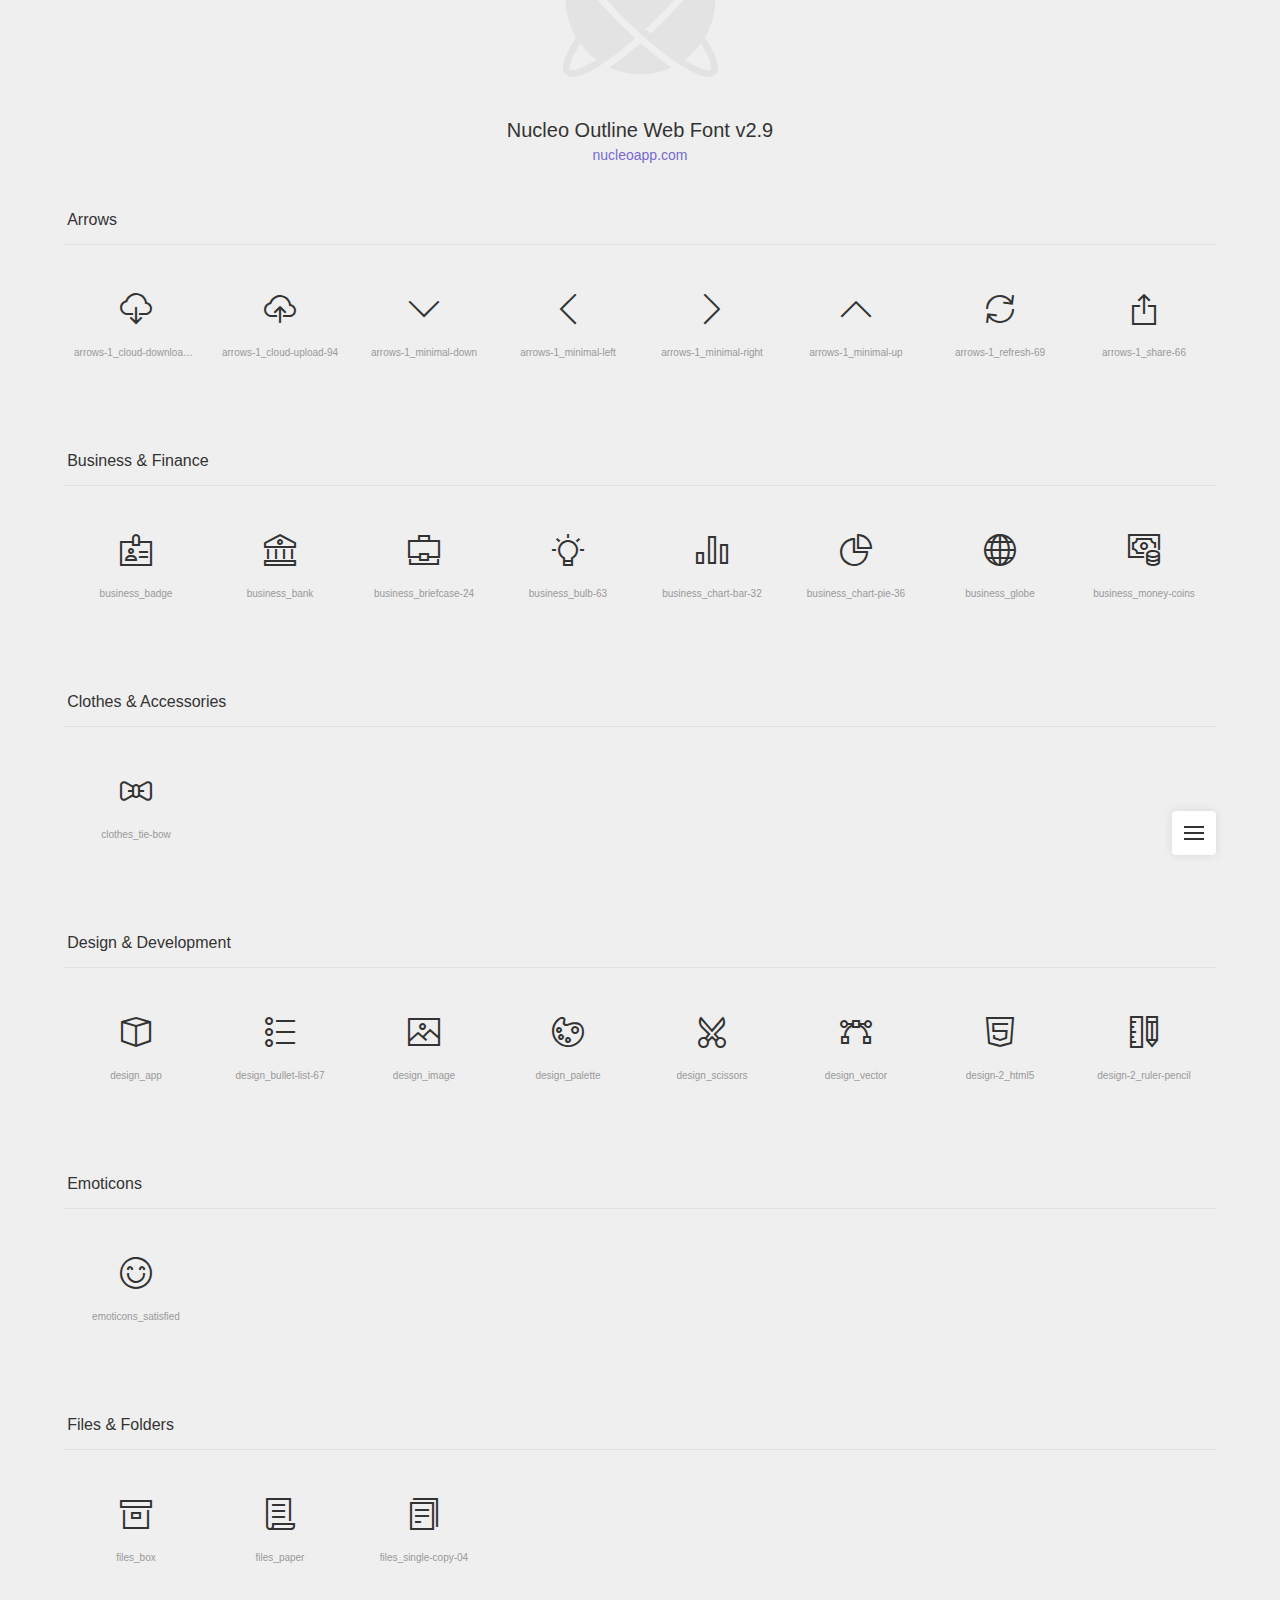
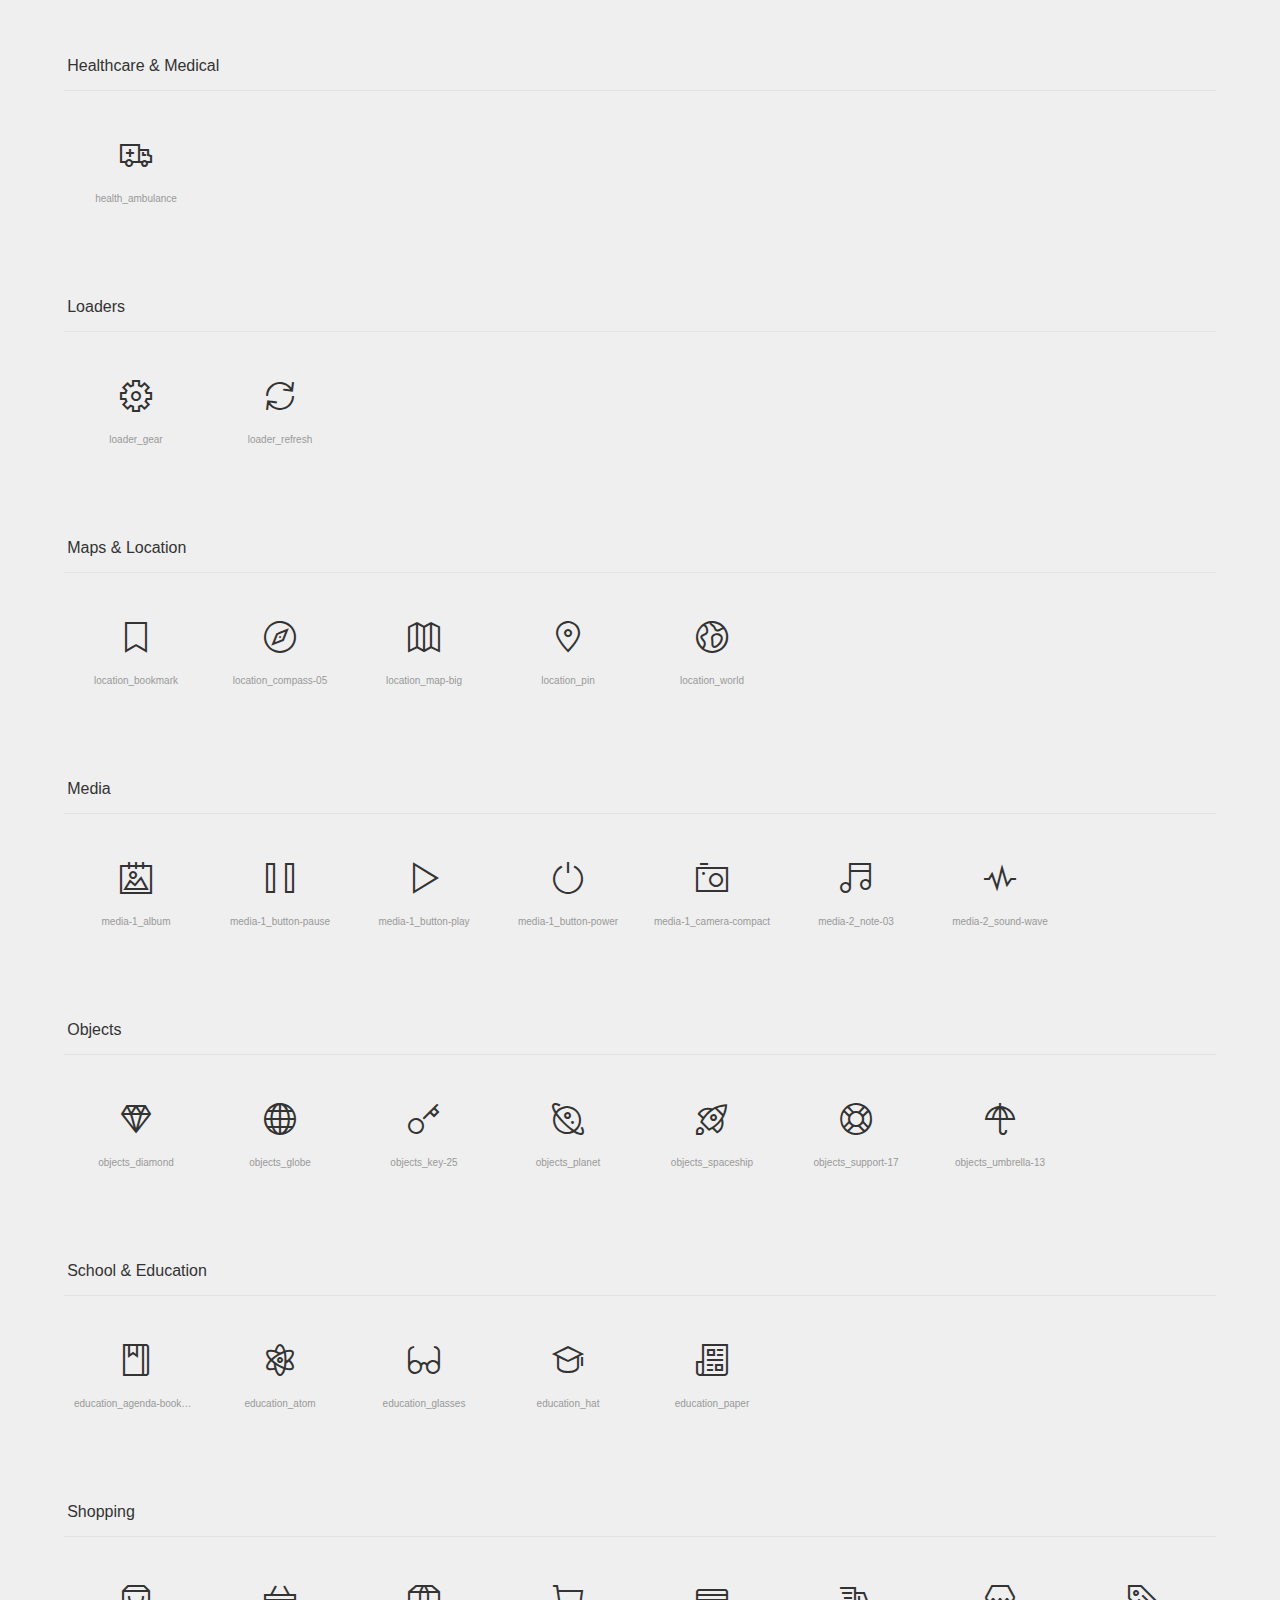
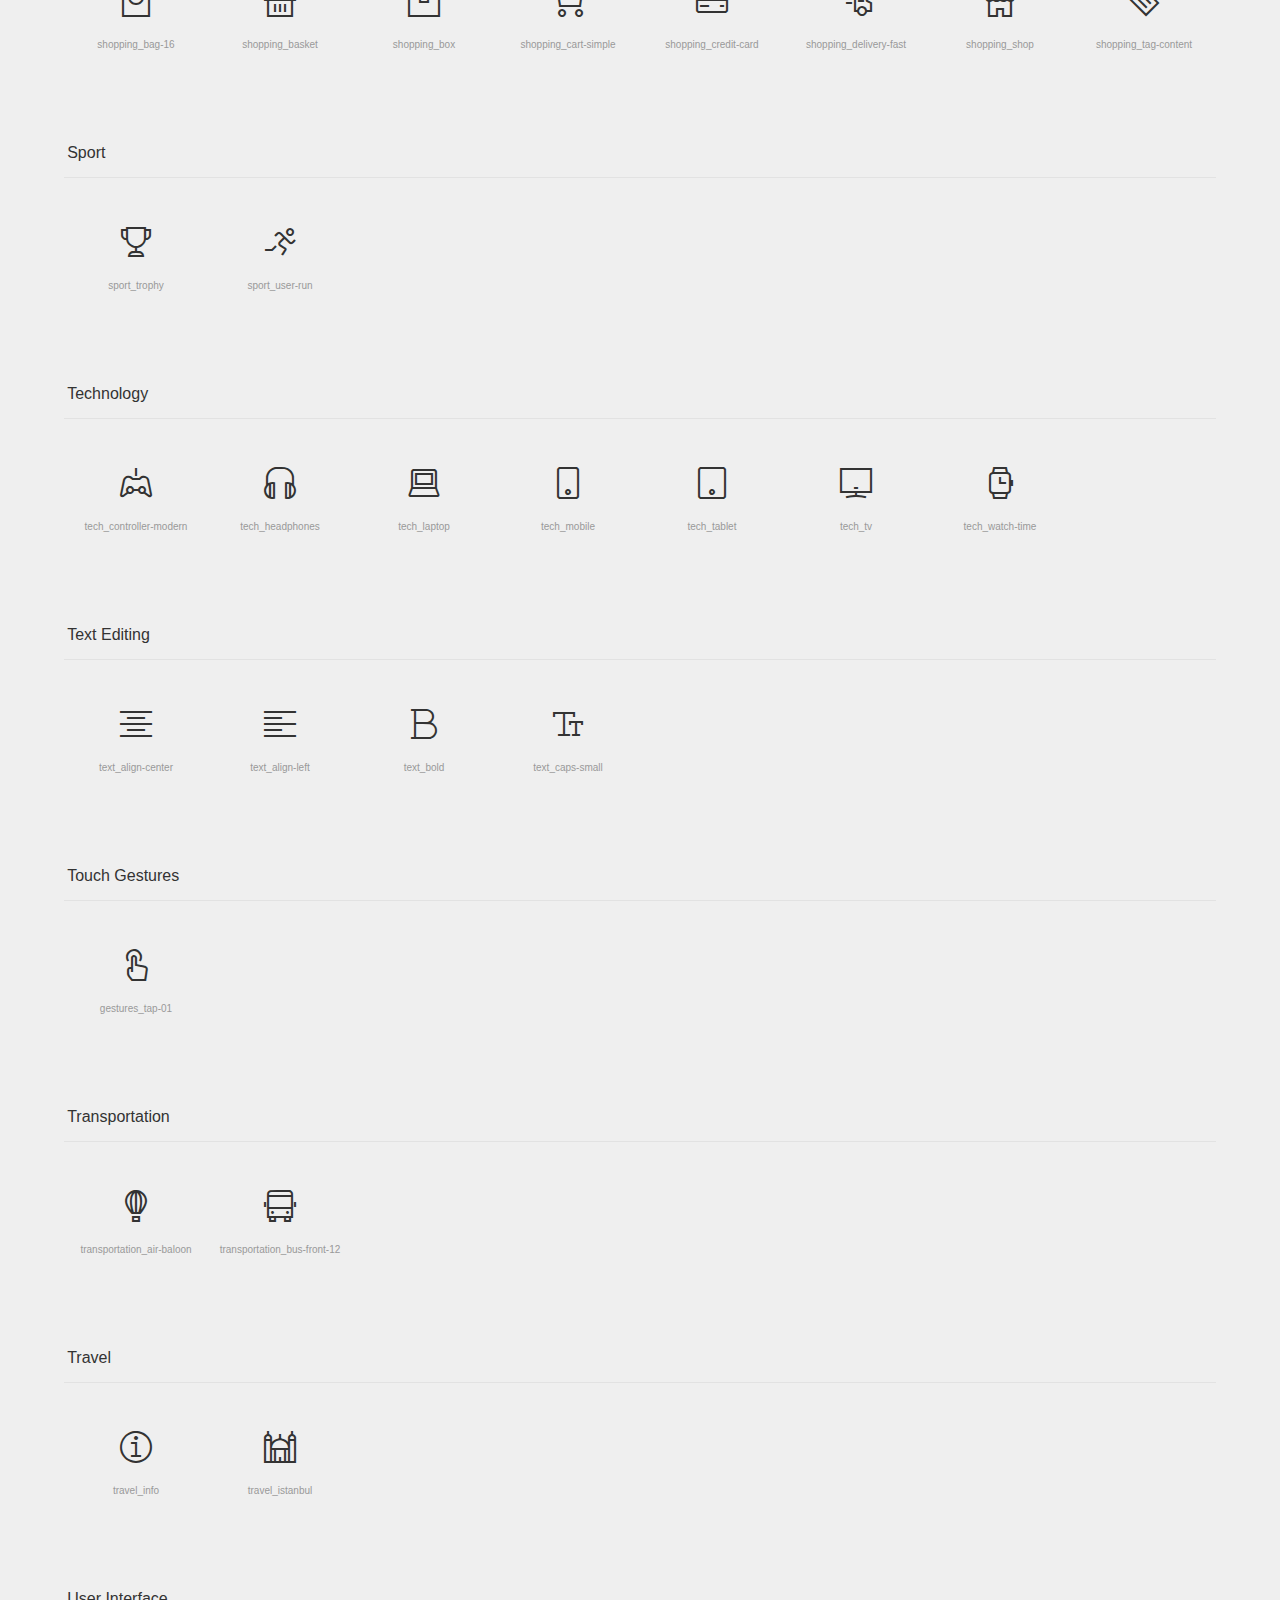
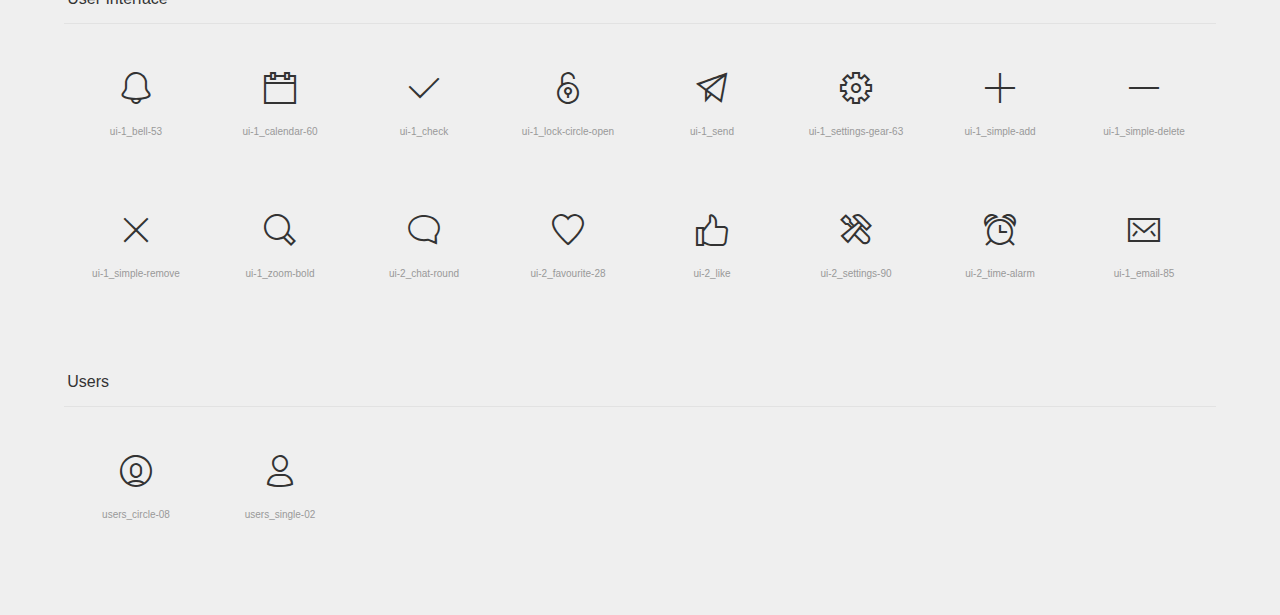
<file: nucleo-icons.html>
<!doctype html>
<html lang="en">

<head>
    <meta charset="UTF-8">
    <meta name="viewport" content="width=device-width, initial-scale=1">
    <link rel="stylesheet" href="./assets/css/now-ui-kit.css">
    <link rel="shortcut icon" href="./assets/img/favicon.png">
    <title>Nucleo Outline Web Font</title>
    <script src="https://code.jquery.com/jquery-3.2.1.min.js" integrity="sha256-hwg4gsxgFZhOsEEamdOYGBf13FyQuiTwlAQgxVSNgt4=" crossorigin="anonymous"></script>
    <style media="screen">
        /* http://meyerweb.com/eric/tools/css/reset/
	 v2.0 | 20110126
	 License: none (public domain)
  */

        html,
        body,
        div,
        span,
        applet,
        object,
        iframe,
        h1,
        h2,
        h3,
        h4,
        h5,
        h6,
        p,
        blockquote,
        pre,
        a,
        abbr,
        acronym,
        address,
        big,
        cite,
        code,
        del,
        dfn,
        em,
        img,
        ins,
        kbd,
        q,
        s,
        samp,
        small,
        strike,
        strong,
        sub,
        sup,
        tt,
        var,
        b,
        u,
        i,
        center,
        dl,
        dt,
        dd,
        ol,
        ul,
        li,
        fieldset,
        form,
        label,
        legend,
        table,
        caption,
        tbody,
        tfoot,
        thead,
        tr,
        th,
        td,
        article,
        aside,
        canvas,
        details,
        embed,
        figure,
        figcaption,
        footer,
        header,
        hgroup,
        menu,
        nav,
        output,
        ruby,
        section,
        summary,
        time,
        mark,
        audio,
        video {
            margin: 0;
            padding: 0;
            border: 0;
            font-size: 100%;
            font: inherit;
            vertical-align: baseline;
        }
        /* HTML5 display-role reset for older browsers */

        article,
        aside,
        details,
        figcaption,
        figure,
        footer,
        header,
        hgroup,
        menu,
        nav,
        section,
        main {
            display: block;
        }

        body {
            line-height: 1;
        }

        ol,
        ul {
            list-style: none;
        }

        blockquote,
        q {
            quotes: none;
        }

        blockquote:before,
        blockquote:after,
        q:before,
        q:after {
            content: '';
            content: none;
        }

        table {
            border-collapse: collapse;
            border-spacing: 0;
        }
        /* --------------------------------

  Nucleo Outline Web Font - nucleoapp.com/
  License - nucleoapp.com/license/
  Created using IcoMoon - icomoon.io

  -------------------------------- */
        /* --------------------------------

  Primary style

  -------------------------------- */

        *,
        *::after,
        *::before {
            box-sizing: border-box;
        }

        html {
            font-size: 62.5%;
        }

        body {
            font-size: 1.6rem;
            font-family: sans-serif;
            color: #333333;
            background: #efefef url("assets/img/nucleo-logo.svg") no-repeat center top;
        }

        a {
            color: #766acf;
            text-decoration: none;
        }
        /* --------------------------------

  Main components

  -------------------------------- */

        header {
            text-align: center;
            padding: 120px 0 0;
        }

        header h1 {
            font-size: 2rem;
        }

        header p {
            font-size: 1.4rem;
            margin-top: .6em;
        }

        header a:hover {
            text-decoration: underline;
        }

        section {
            width: 90%;
            max-width: 1200px;
            margin: 50px auto;
        }

        section h2 {
            border-bottom: 1px solid #e2e2e2;
            padding: 0 0 1em .2em;
            margin-bottom: 1em;
        }

        ul::after {
            clear: both;
            content: "";
            display: table;
        }

        ul li {
            width: 25%;
            float: left;
            padding: 16px 0;
            text-align: center;
            border-radius: .25em;
            -webkit-transition: background 0.2s;
            -moz-transition: background 0.2s;
            transition: background 0.2s;
            -webkit-user-select: none;
            -moz-user-select: none;
            -ms-user-select: none;
            user-select: none;
            overflow: hidden;
        }

        ul li:hover {
            background: #dbdbdb;
        }

        ul p,
        ul em,
        ul input {
            display: inline-block;
            font-size: 1rem;
            color: #999999;
            -webkit-user-select: auto;
            -moz-user-select: auto;
            -ms-user-select: auto;
            user-select: auto;
            white-space: nowrap;
            width: 100%;
            overflow: hidden;
            text-overflow: ellipsis;
            cursor: pointer;
        }

        ul p {
            padding: 10px;
            margin-top: 10px;
        }

        ul p::selection,
        ul em::selection {
            background: #766acf;
            color: #efefef;
        }

        ul em {
            margin-bottom: 8px;
        }

        ul em::before {
            content: '[';
        }

        ul em::after {
            content: ']';
        }

        ul input {
            text-align: center;
            background: transparent;
            border: none;
            box-shadow: none;
            outline: none;
        }

        @media only screen and (min-width: 768px) {
            ul li {
                width: 20%;
                float: left;
            }
        }

        @media only screen and (min-width: 1024px) {
            ul li {
                width: 12.5%;
                float: left;
                padding: 32px 0;
            }
        }
        /* --------------------------------

  Smart fixed navigation

  -------------------------------- */

        #cd-nav ul {
            /* mobile first */
            position: fixed;
            width: 90%;
            max-width: 400px;
            max-height: 90%;
            right: 5%;
            bottom: 5%;
            border-radius: 0.25em;
            box-shadow: 0 0 10px rgba(0, 0, 0, 0.1);
            background: white;
            visibility: hidden;
            /* remove overflow:hidden if you want to create a drop-down menu - but then remember to fix/eliminate the list items animation */
            overflow: hidden;
            overflow-y: auto;
            z-index: 1;
            /* Force Hardware Acceleration in WebKit */
            -webkit-backface-visibility: hidden;
            backface-visibility: hidden;
            -webkit-transform: scale(0);
            -moz-transform: scale(0);
            -ms-transform: scale(0);
            -o-transform: scale(0);
            transform: scale(0);
            -webkit-transform-origin: 100% 100%;
            -moz-transform-origin: 100% 100%;
            -ms-transform-origin: 100% 100%;
            -o-transform-origin: 100% 100%;
            transform-origin: 100% 100%;
            -webkit-transition: -webkit-transform 0.3s, visibility 0s 0.3s;
            -moz-transition: -moz-transform 0.3s, visibility 0s 0.3s;
            transition: transform 0.3s, visibility 0s 0.3s;
        }

        #cd-nav ul li {
            /* Force Hardware Acceleration in WebKit */
            -webkit-backface-visibility: hidden;
            backface-visibility: hidden;
            display: block;
            width: 100%;
            padding: 0;
            text-align: left;
        }

        #cd-nav ul li:hover {
            background-color: #FFF;
        }

        #cd-nav ul.is-visible {
            visibility: visible;
            -webkit-transform: scale(1);
            -moz-transform: scale(1);
            -ms-transform: scale(1);
            -o-transform: scale(1);
            transform: scale(1);
            -webkit-transition: -webkit-transform 0.3s, visibility 0s 0s;
            -moz-transition: -moz-transform 0.3s, visibility 0s 0s;
            transition: transform 0.3s, visibility 0s 0s;
        }

        #cd-nav li a {
            display: block;
            padding: 1em;
            font-size: 1.2rem;
            border-bottom: 1px solid #eff2f6;
        }

        #cd-nav li a:hover {
            color: #333333;
        }

        #cd-nav li:last-child a {
            border-bottom: none;
        }

        .cd-nav-trigger {
            position: fixed;
            bottom: 5%;
            right: 5%;
            width: 44px;
            height: 44px;
            background: white;
            border-radius: 0.25em;
            box-shadow: 0 0 10px rgba(0, 0, 0, 0.1);
            /* image replacement */
            overflow: hidden;
            text-indent: 100%;
            white-space: nowrap;
            z-index: 2;
        }

        .cd-nav-trigger span {
            /* the span element is used to create the menu icon */
            position: absolute;
            display: block;
            width: 20px;
            height: 2px;
            background: #333333;
            top: 50%;
            margin-top: -1px;
            left: 50%;
            margin-left: -10px;
            -webkit-transition: background 0.3s;
            -moz-transition: background 0.3s;
            transition: background 0.3s;
        }

        .cd-nav-trigger span::before,
        .cd-nav-trigger span::after {
            content: '';
            position: absolute;
            left: 0;
            background: inherit;
            width: 100%;
            height: 100%;
            /* Force Hardware Acceleration in WebKit */
            -webkit-transform: translateZ(0);
            -moz-transform: translateZ(0);
            -ms-transform: translateZ(0);
            -o-transform: translateZ(0);
            transform: translateZ(0);
            -webkit-backface-visibility: hidden;
            backface-visibility: hidden;
            -webkit-transition: -webkit-transform 0.3s, background 0s;
            -moz-transition: -moz-transform 0.3s, background 0s;
            transition: transform 0.3s, background 0s;
        }

        .cd-nav-trigger span::before {
            top: -6px;
            -webkit-transform: rotate(0);
            -moz-transform: rotate(0);
            -ms-transform: rotate(0);
            -o-transform: rotate(0);
            transform: rotate(0);
        }

        .cd-nav-trigger span::after {
            bottom: -6px;
            -webkit-transform: rotate(0);
            -moz-transform: rotate(0);
            -ms-transform: rotate(0);
            -o-transform: rotate(0);
            transform: rotate(0);
        }

        .cd-nav-trigger.menu-is-open {
            box-shadow: none;
        }

        .cd-nav-trigger.menu-is-open span {
            background: rgba(232, 74, 100, 0);
        }

        .cd-nav-trigger.menu-is-open span::before,
        .cd-nav-trigger.menu-is-open span::after {
            background: #333333;
        }

        .cd-nav-trigger.menu-is-open span::before {
            top: 0;
            -webkit-transform: rotate(135deg);
            -moz-transform: rotate(135deg);
            -ms-transform: rotate(135deg);
            -o-transform: rotate(135deg);
            transform: rotate(135deg);
        }

        .cd-nav-trigger.menu-is-open span::after {
            bottom: 0;
            -webkit-transform: rotate(225deg);
            -moz-transform: rotate(225deg);
            -ms-transform: rotate(225deg);
            -o-transform: rotate(225deg);
            transform: rotate(225deg);
        }

        .now-ui-icons {
            display: inline-block;
            font: normal normal normal 32px/1 'Nucleo Outline';
            speak: none;
            text-transform: none;
            -webkit-font-smoothing: antialiased;
            -moz-osx-font-smoothing: grayscale;
        }
    </style>
</head>

<body>
    <header>
        <h1>Nucleo Outline Web Font v2.9</h1>
        <p>
            <a href="https://nucleoapp.com/?ref=creativetim">nucleoapp.com</a>
        </p>
    </header>
    <div id="cd-nav">
        <a id="cd-nav-trigger" href="#0" class="cd-nav-trigger">Menu
            <span></span>
        </a>
        <nav>
            <ul id="cd-main-nav">
                <li>
                    <a href="#arrows">Arrows</a>
                </li>
                <li>
                    <a href="#business">Business &amp; Finance</a>
                </li>
                <li>
                    <a href="#clothes">Clothes &amp; Accessories</a>
                </li>
                <li>
                    <a href="#design">Design &amp; Development</a>
                </li>
                <li>
                    <a href="#emoticons">Emoticons</a>
                </li>
                <li>
                    <a href="#files">Files &amp; Folders</a>
                </li>
                <li>
                    <a href="#medical">Healthcare &amp; Medical</a>
                </li>
                <li>
                    <a href="#loaders">Loaders</a>
                </li>
                <li>
                    <a href="#maps">Maps &amp; Location</a>
                </li>
                <li>
                    <a href="#media">Media</a>
                </li>
                <li>
                    <a href="#objects">Objects</a>
                </li>
                <li>
                    <a href="#school">School &amp; Education</a>
                </li>
                <li>
                    <a href="#shopping">Shopping</a>
                </li>
                <li>
                    <a href="#sport">Sport</a>
                </li>
                <li>
                    <a href="#technology">Technology</a>
                </li>
                <li>
                    <a href="#text">Text Editing</a>
                </li>
                <li>
                    <a href="#gestures">Touch Gestures</a>
                </li>
                <li>
                    <a href="#transportation">Transportation</a>
                </li>
                <li>
                    <a href="#travel">Travel</a>
                </li>
                <li>
                    <a href="#interface">User Interface</a>
                </li>
                <li>
                    <a href="#users">Users</a>
                </li>
            </ul>
        </nav>
    </div>
    <div id="icons-wrapper">
        <section id="arrows">
            <h2>Arrows</h2>
            <ul>
                <li>
                    <i class="now-ui-icons arrows-1_cloud-download-93"></i>
                    <p>arrows-1_cloud-download-93</p>
                </li>
                <li>
                    <i class="now-ui-icons arrows-1_cloud-upload-94"></i>
                    <p>arrows-1_cloud-upload-94</p>
                </li>
                <li>
                    <i class="now-ui-icons arrows-1_minimal-down"></i>
                    <p>arrows-1_minimal-down</p>
                </li>
                <li>
                    <i class="now-ui-icons arrows-1_minimal-left"></i>
                    <p>arrows-1_minimal-left</p>
                </li>
                <li>
                    <i class="now-ui-icons arrows-1_minimal-right"></i>
                    <p>arrows-1_minimal-right</p>
                </li>
                <li>
                    <i class="now-ui-icons arrows-1_minimal-up"></i>
                    <p>arrows-1_minimal-up</p>
                </li>
                <li>
                    <i class="now-ui-icons arrows-1_refresh-69"></i>
                    <p>arrows-1_refresh-69</p>
                </li>
                <li>
                    <i class="now-ui-icons arrows-1_share-66"></i>
                    <p>arrows-1_share-66</p>
                </li>
            </ul>
        </section>
        <section id="business">
            <h2>Business &amp; Finance</h2>
            <ul>
                <li>
                    <i class="now-ui-icons business_badge"></i>
                    <p>business_badge</p>
                </li>
                <li>
                    <i class="now-ui-icons business_bank"></i>
                    <p>business_bank</p>
                </li>
                <li>
                    <i class="now-ui-icons business_briefcase-24"></i>
                    <p>business_briefcase-24</p>
                </li>
                <li>
                    <i class="now-ui-icons business_bulb-63"></i>
                    <p>business_bulb-63</p>
                </li>
                <li>
                    <i class="now-ui-icons business_chart-bar-32"></i>
                    <p>business_chart-bar-32</p>
                </li>
                <li>
                    <i class="now-ui-icons business_chart-pie-36"></i>
                    <p>business_chart-pie-36</p>
                </li>
                <li>
                    <i class="now-ui-icons business_globe"></i>
                    <p>business_globe</p>
                </li>
                <li>
                    <i class="now-ui-icons business_money-coins"></i>
                    <p>business_money-coins</p>
                </li>
            </ul>
        </section>
        <section id="clothes">
            <h2>Clothes &amp; Accessories</h2>
            <ul>
                <li>
                    <i class="now-ui-icons clothes_tie-bow"></i>
                    <p>clothes_tie-bow</p>
                </li>
            </ul>
        </section>
        <section id="design">
            <h2>Design &amp; Development</h2>
            <ul>
                <li>
                    <i class="now-ui-icons design_app"></i>
                    <p>design_app</p>
                </li>
                <li>
                    <i class="now-ui-icons design_bullet-list-67"></i>
                    <p>design_bullet-list-67</p>
                </li>
                <li>
                    <i class="now-ui-icons design_image"></i>
                    <p>design_image</p>
                </li>
                <li>
                    <i class="now-ui-icons design_palette"></i>
                    <p>design_palette</p>
                </li>
                <li>
                    <i class="now-ui-icons design_scissors"></i>
                    <p>design_scissors</p>
                </li>
                <li>
                    <i class="now-ui-icons design_vector"></i>
                    <p>design_vector</p>
                </li>
                <li>
                    <i class="now-ui-icons design-2_html5"></i>
                    <p>design-2_html5</p>
                </li>
                <li>
                    <i class="now-ui-icons design-2_ruler-pencil"></i>
                    <p>design-2_ruler-pencil</p>
                </li>
            </ul>
        </section>
        <section id="emoticons">
            <h2>Emoticons</h2>
            <ul>
                <li>
                    <i class="now-ui-icons emoticons_satisfied"></i>
                    <p>emoticons_satisfied</p>
                </li>
            </ul>
        </section>
        <section id="files">
            <h2>Files &amp; Folders</h2>
            <ul>
                <li>
                    <i class="now-ui-icons files_box"></i>
                    <p>files_box</p>
                </li>
                <li>
                    <i class="now-ui-icons files_paper"></i>
                    <p>files_paper</p>
                </li>
                <li>
                    <i class="now-ui-icons files_single-copy-04"></i>
                    <p>files_single-copy-04</p>
                </li>
            </ul>
        </section>
        <section id="medical">
            <h2>Healthcare &amp; Medical</h2>
            <ul>
                <li>
                    <i class="now-ui-icons health_ambulance"></i>
                    <p>health_ambulance</p>
                </li>
            </ul>
        </section>
        <section id="loaders">
            <h2>Loaders</h2>
            <ul>
                <li>
                    <i class="now-ui-icons loader_gear spin"></i>
                    <p>loader_gear</p>
                </li>
                <li>
                    <i class="now-ui-icons loader_refresh spin"></i>
                    <p>loader_refresh</p>
                </li>
            </ul>
        </section>
        <section id="maps">
            <h2>Maps &amp; Location</h2>
            <ul>
                <li>
                    <i class="now-ui-icons location_bookmark"></i>
                    <p>location_bookmark</p>
                </li>
                <li>
                    <i class="now-ui-icons location_compass-05"></i>
                    <p>location_compass-05</p>
                </li>
                <li>
                    <i class="now-ui-icons location_map-big"></i>
                    <p>location_map-big</p>
                </li>
                <li>
                    <i class="now-ui-icons location_pin"></i>
                    <p>location_pin</p>
                </li>
                <li>
                    <i class="now-ui-icons location_world"></i>
                    <p>location_world</p>
                </li>
            </ul>
        </section>
        <section id="media">
            <h2>Media</h2>
            <ul>
                <li>
                    <i class="now-ui-icons media-1_album"></i>
                    <p>media-1_album</p>
                </li>
                <li>
                    <i class="now-ui-icons media-1_button-pause"></i>
                    <p>media-1_button-pause</p>
                </li>
                <li>
                    <i class="now-ui-icons media-1_button-play"></i>
                    <p>media-1_button-play</p>
                </li>
                <li>
                    <i class="now-ui-icons media-1_button-power"></i>
                    <p>media-1_button-power</p>
                </li>
                <li>
                    <i class="now-ui-icons media-1_camera-compact"></i>
                    <p>media-1_camera-compact</p>
                </li>
                <li>
                    <i class="now-ui-icons media-2_note-03"></i>
                    <p>media-2_note-03</p>
                </li>
                <li>
                    <i class="now-ui-icons media-2_sound-wave"></i>
                    <p>media-2_sound-wave</p>
                </li>
            </ul>
        </section>
        <section id="objects">
            <h2>Objects</h2>
            <ul>
                <li>
                    <i class="now-ui-icons objects_diamond"></i>
                    <p>objects_diamond</p>
                </li>
                <li>
                    <i class="now-ui-icons objects_globe"></i>
                    <p>objects_globe</p>
                </li>
                <li>
                    <i class="now-ui-icons objects_key-25"></i>
                    <p>objects_key-25</p>
                </li>
                <li>
                    <i class="now-ui-icons objects_planet"></i>
                    <p>objects_planet</p>
                </li>
                <li>
                    <i class="now-ui-icons objects_spaceship"></i>
                    <p>objects_spaceship</p>
                </li>
                <li>
                    <i class="now-ui-icons objects_support-17"></i>
                    <p>objects_support-17</p>
                </li>
                <li>
                    <i class="now-ui-icons objects_umbrella-13"></i>
                    <p>objects_umbrella-13</p>
                </li>
            </ul>
        </section>
        <section id="school">
            <h2>School &amp; Education</h2>
            <ul>
                <li>
                    <i class="now-ui-icons education_agenda-bookmark"></i>
                    <p>education_agenda-bookmark</p>
                </li>
                <li>
                    <i class="now-ui-icons education_atom"></i>
                    <p>education_atom</p>
                </li>
                <li>
                    <i class="now-ui-icons education_glasses"></i>
                    <p>education_glasses</p>
                </li>
                <li>
                    <i class="now-ui-icons education_hat"></i>
                    <p>education_hat</p>
                </li>
                <li>
                    <i class="now-ui-icons education_paper"></i>
                    <p>education_paper</p>
                </li>
            </ul>
        </section>
        <section id="shopping">
            <h2>Shopping</h2>
            <ul>
                <li>
                    <i class="now-ui-icons shopping_bag-16"></i>
                    <p>shopping_bag-16</p>
                </li>
                <li>
                    <i class="now-ui-icons shopping_basket"></i>
                    <p>shopping_basket</p>
                </li>
                <li>
                    <i class="now-ui-icons shopping_box"></i>
                    <p>shopping_box</p>
                </li>
                <li>
                    <i class="now-ui-icons shopping_cart-simple"></i>
                    <p>shopping_cart-simple</p>
                </li>
                <li>
                    <i class="now-ui-icons shopping_credit-card"></i>
                    <p>shopping_credit-card</p>
                </li>
                <li>
                    <i class="now-ui-icons shopping_delivery-fast"></i>
                    <p>shopping_delivery-fast</p>
                </li>
                <li>
                    <i class="now-ui-icons shopping_shop"></i>
                    <p>shopping_shop</p>
                </li>
                <li>
                    <i class="now-ui-icons shopping_tag-content"></i>
                    <p>shopping_tag-content</p>
                </li>
            </ul>
        </section>
        <section id="sport">
            <h2>Sport</h2>
            <ul>
                <li>
                    <i class="now-ui-icons sport_trophy"></i>
                    <p>sport_trophy</p>
                </li>
                <li>
                    <i class="now-ui-icons sport_user-run"></i>
                    <p>sport_user-run</p>
                </li>
            </ul>
        </section>
        <section id="technology">
            <h2>Technology</h2>
            <ul>
                <li>
                    <i class="now-ui-icons tech_controller-modern"></i>
                    <p>tech_controller-modern</p>
                </li>
                <li>
                    <i class="now-ui-icons tech_headphones"></i>
                    <p>tech_headphones</p>
                </li>
                <li>
                    <i class="now-ui-icons tech_laptop"></i>
                    <p>tech_laptop</p>
                </li>
                <li>
                    <i class="now-ui-icons tech_mobile"></i>
                    <p>tech_mobile</p>
                </li>
                <li>
                    <i class="now-ui-icons tech_tablet"></i>
                    <p>tech_tablet</p>
                </li>
                <li>
                    <i class="now-ui-icons tech_tv"></i>
                    <p>tech_tv</p>
                </li>
                <li>
                    <i class="now-ui-icons tech_watch-time"></i>
                    <p>tech_watch-time</p>
                </li>
            </ul>
        </section>
        <section id="text">
            <h2>Text Editing</h2>
            <ul>
                <li>
                    <i class="now-ui-icons text_align-center"></i>
                    <p>text_align-center</p>
                </li>
                <li>
                    <i class="now-ui-icons text_align-left"></i>
                    <p>text_align-left</p>
                </li>
                <li>
                    <i class="now-ui-icons text_bold"></i>
                    <p>text_bold</p>
                </li>
                <li>
                    <i class="now-ui-icons text_caps-small"></i>
                    <p>text_caps-small</p>
                </li>
            </ul>
        </section>
        <section id="gestures">
            <h2>Touch Gestures</h2>
            <ul>
                <li>
                    <i class="now-ui-icons gestures_tap-01"></i>
                    <p>gestures_tap-01</p>
                </li>
            </ul>
        </section>
        <section id="transportation">
            <h2>Transportation</h2>
            <ul>
                <li>
                    <i class="now-ui-icons transportation_air-baloon"></i>
                    <p>transportation_air-baloon</p>
                </li>
                <li>
                    <i class="now-ui-icons transportation_bus-front-12"></i>
                    <p>transportation_bus-front-12</p>
                </li>
            </ul>
        </section>
        <section id="travel">
            <h2>Travel</h2>
            <ul>
                <li>
                    <i class="now-ui-icons travel_info"></i>
                    <p>travel_info</p>
                </li>
                <li>
                    <i class="now-ui-icons travel_istanbul"></i>
                    <p>travel_istanbul</p>
                </li>
            </ul>
        </section>
        <section id="interface">
            <h2>User Interface</h2>
            <ul>
                <li>
                    <i class="now-ui-icons ui-1_bell-53"></i>
                    <p>ui-1_bell-53</p>
                </li>
                <li>
                    <i class="now-ui-icons ui-1_calendar-60"></i>
                    <p>ui-1_calendar-60</p>
                </li>
                <li>
                    <i class="now-ui-icons ui-1_check"></i>
                    <p>ui-1_check</p>
                </li>
                <li>
                    <i class="now-ui-icons ui-1_lock-circle-open"></i>
                    <p>ui-1_lock-circle-open</p>
                </li>
                <li>
                    <i class="now-ui-icons ui-1_send"></i>
                    <p>ui-1_send</p>
                </li>
                <li>
                    <i class="now-ui-icons ui-1_settings-gear-63"></i>
                    <p>ui-1_settings-gear-63</p>
                </li>
                <li>
                    <i class="now-ui-icons ui-1_simple-add"></i>
                    <p>ui-1_simple-add</p>
                </li>
                <li>
                    <i class="now-ui-icons ui-1_simple-delete"></i>
                    <p>ui-1_simple-delete</p>
                </li>
                <li>
                    <i class="now-ui-icons ui-1_simple-remove"></i>
                    <p>ui-1_simple-remove</p>
                </li>
                <li>
                    <i class="now-ui-icons ui-1_zoom-bold"></i>
                    <p>ui-1_zoom-bold</p>
                </li>
                <li>
                    <i class="now-ui-icons ui-2_chat-round"></i>
                    <p>ui-2_chat-round</p>
                </li>
                <li>
                    <i class="now-ui-icons ui-2_favourite-28"></i>
                    <p>ui-2_favourite-28</p>
                </li>
                <li>
                    <i class="now-ui-icons ui-2_like"></i>
                    <p>ui-2_like</p>
                </li>
                <li>
                    <i class="now-ui-icons ui-2_settings-90"></i>
                    <p>ui-2_settings-90</p>
                </li>
                <li>
                    <i class="now-ui-icons ui-2_time-alarm"></i>
                    <p>ui-2_time-alarm</p>
                </li>
                <li>
                    <i class="now-ui-icons ui-1_email-85"></i>
                    <p>ui-1_email-85</p>
                </li>
            </ul>
        </section>
        <section id="users">
            <h2>Users</h2>
            <ul>
                <li>
                    <i class="now-ui-icons users_circle-08"></i>
                    <p>users_circle-08</p>
                </li>
                <li>
                    <i class="now-ui-icons users_single-02"></i>
                    <p>users_single-02</p>
                </li>
            </ul>
        </section>
    </div>
    <script>
        function SelectText(element) {
            var doc = document,
                text = element,
                range, selection;
            if (doc.body.createTextRange) {
                range = document.body.createTextRange();
                range.moveToElementText(text);
                range.select();
            } else if (window.getSelection) {
                selection = window.getSelection();
                range = document.createRange();
                range.selectNodeContents(text);
                selection.removeAllRanges();
                selection.addRange(range);
            }
        }

        function hasClass(ele, cls) {
            return !!ele.getAttribute('class').match(new RegExp('(\\s|^)' + cls + '(\\s|$)'));
        }

        window.onload = function() {
            var trigger = document.getElementById('cd-nav-trigger'),
                menu = document.getElementById('cd-main-nav'),
                menuItems = menu.getElementsByTagName('li');
            trigger.onclick = function toggleMenu() {
                if (hasClass(trigger, 'menu-is-open')) {
                    trigger.setAttribute('class', 'cd-nav-trigger');
                    menu.setAttribute('class', '');
                } else {
                    trigger.setAttribute('class', 'cd-nav-trigger menu-is-open');
                    menu.setAttribute('class', 'is-visible');
                }
            }

            for (var i = 0; i < menuItems.length; i++) {
                menuItems[i].onclick = function closeMenu() {
                    trigger.setAttribute('class', 'cd-nav-trigger');
                    menu.setAttribute('class', '');
                }
            }
        }
    </script>
</body>

</html>
</file>
